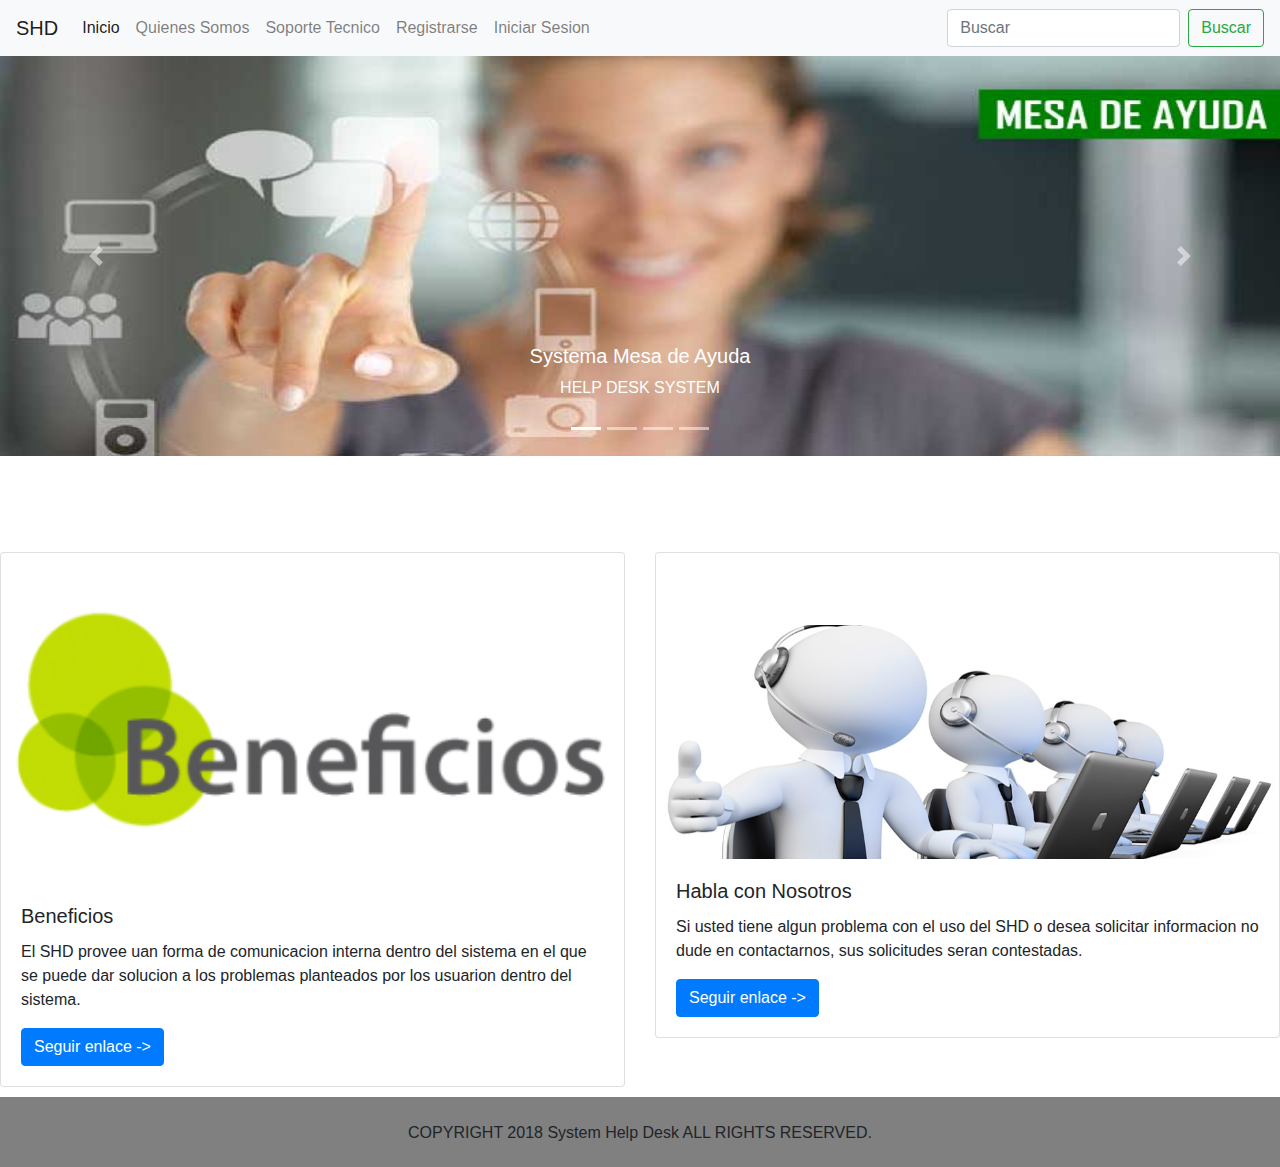
<file: index.html>
<!DOCTYPE html>
<html lang="en">
<head>
    <meta charset="UTF-8">
    <meta name="viewport" content="width=device-width, initial-scale=1, shrink-to-fit=no">
    <title>SYSTEM HELP DESK</title>
    <!-- Estilos de Bootstrap -->
    <link rel="stylesheet" href="css/bootstrap.min.css">
    <link rel="stylesheet" href="css/style.css">
</head>
<body>
    <h1>Que pedo</h1>
    <!-- barra de navegacion -->
    <nav class="navbar fixed-top navbar-expand-lg navbar-light bg-light">
      <a class="navbar-brand" href="index.html">SHD</a>
      <button class="navbar-toggler" type="button" data-toggle="collapse" data-target="#navbarSupportedContent" aria-controls="navbarSupportedContent" aria-expanded="false" aria-label="Toggle navigation">
        <span class="navbar-toggler-icon"></span>
      </button>

      <div class="collapse navbar-collapse" id="navbarSupportedContent">
        <ul class="navbar-nav mr-auto">
          <li class="nav-item active">
            <a class="nav-link" href="index.html">Inicio<span class="sr-only">(current)</span></a>
          </li>
          <li class="nav-item">
            <a class="nav-link" href="quienes-somos.html">Quienes Somos</a>
          </li>
          <li class="nav-item">
              <a class="nav-link" href="#">Soporte Tecnico</a>
          </li>
          <li class="nav-item">
              <a class="nav-link" href="registro.html">Registrarse</a>
          </li>
          <li class="nav-item">
              <a class="nav-link" href="login.html">Iniciar Sesion</a>
          </li>
        </ul>
        <form class="form-inline my-2 my-lg-0">
          <input class="form-control mr-sm-2" type="search" placeholder="Buscar" aria-label="Search">
          <button class="btn btn-outline-success my-2 my-sm-0" type="submit">Buscar</button>
        </form>
      </div>
    </nav>
    <!-- carrusel -->
    <div id="menu" class="carousel slide" data-ride="carousel">
        <ol class="carousel-indicators">
            <li data-target="#menu" data-slide-to="0" class="active"></li>
            <li data-target="#menu" data-slide-to="1"></li>
            <li data-target="#menu" data-slide-to="2"></li>
            <li data-target="#menu" data-slide-to="3"></li>
        </ol>
          <div class="carousel-inner">
            <div class="carousel-item active">
              <img class="d-block w-100" src="img/mesa1.jpg" alt="First slide" width="300" height="400">
              <div class="carousel-caption d-none d-md-block">
                <h5>Systema Mesa de Ayuda</h5>
                <p>HELP DESK SYSTEM</p>
              </div>
            </div>
            <div class="carousel-item">
              <img class="d-block w-100" src="img/consultoria.jpg" alt="Second slide" width="300" height="400">
              <div class="carousel-caption d-none d-md-block">
                <h5>¿Ques es un Sistema Mesa de Ayuda</h5>
                <p>Prestamos servicios con la posibilidad de gestionar y solucionar todas las posibles incidencias</p>
              </div>
            </div>
            <div class="carousel-item">
              <img class="d-block w-100" src="img/conocenos.jpg" alt="Third slide" width="300" height="400">
              <div class="carousel-caption d-none d-md-block">
                <h5>Como Inicio en el Sistema mesa de Ayuda</h5>
                <p>...</p>
              </div>
            </div>
            <div class="carousel-item">
                <img src="img/mesa2.png" alt="Quarter slide" class="d-block w-100" width="300" height="400">
                <div class="carousel-caption d-none d-md-block">
                    <h5>Consulta los servios de SHD</h5>
                </div>
            </div>
          </div>
          <a class="carousel-control-prev" href="#menu" role="button" data-slide="prev">
            <span class="carousel-control-prev-icon" aria-hidden="true"></span>
            <span class="sr-only">Anterior</span>
          </a>
          <a class="carousel-control-next" href="#menu" role="button" data-slide="next">
            <span class="carousel-control-next-icon" aria-hidden="true"></span>
            <span class="sr-only">Siguiente</span>
          </a>
        </div>
    <br><br><br><br>
    <div class="row">
        <div class="col-sm-6">
            <div class="card">
               <!--<img src="" alt="Card image cap" class="card-img-top">-->
               <img src="img/titulo_beneficios.png" alt="Card image cup" class="card-img-top">
                <div class="card-body">
                    <h5 class="card-title">Beneficios</h5>
                    <p class="card-text">El SHD provee uan forma de comunicacion interna dentro del sistema 
                    en el que se puede dar solucion a los problemas planteados por los usuarion dentro del sistema.</p>
                    <a href="" class="btn btn-primary">Seguir enlace -></a>
                </div>
            </div>
        </div>
        <div class="col-sm-6">
            <div class="card">
              <br><br><br>
               <img src="img/mesa3.jpg" alt="Card image cup" class="card-img-top">
                <div class="card-body">
                    <h5 class="card-title">Habla con Nosotros</h5>
                    <p class="card-text">Si usted tiene algun problema con el uso del SHD o desea solicitar informacion 
                    no dude en contactarnos, sus solicitudes seran contestadas.</p>
                    <a href="" class="btn btn-primary">Seguir enlace -></a>
                </div>
            </div>
        </div>
    </div>
    
    <footer>
       <br>
        COPYRIGHT 2018
        System Help Desk
        ALL RIGHTS RESERVED.
    </footer>        
    <!--Script de Bootstrap --> 
    <script src="js/jquery-3.2.1.slim.min.js" integrity="sha384-KJ3o2DKtIkvYIK3UENzmM7KCkRr/rE9/Qpg6aAZGJwFDMVNA/GpGFF93hXpG5KkN" crossorigin="anonymous"></script>
    <script src="js/popper.min.js" integrity="sha384-ApNbgh9B+Y1QKtv3Rn7W3mgPxhU9K/ScQsAP7hUibX39j7fakFPskvXusvfa0b4Q" crossorigin="anonymous"></script>
    <script src="js/bootstrap.min.js" integrity="sha384-JZR6Spejh4U02d8jOt6vLEHfe/JQGiRRSQQxSfFWpi1MquVdAyjUar5+76PVCmYl" crossorigin="anonymous"></script>
</body>
</html>
</file>
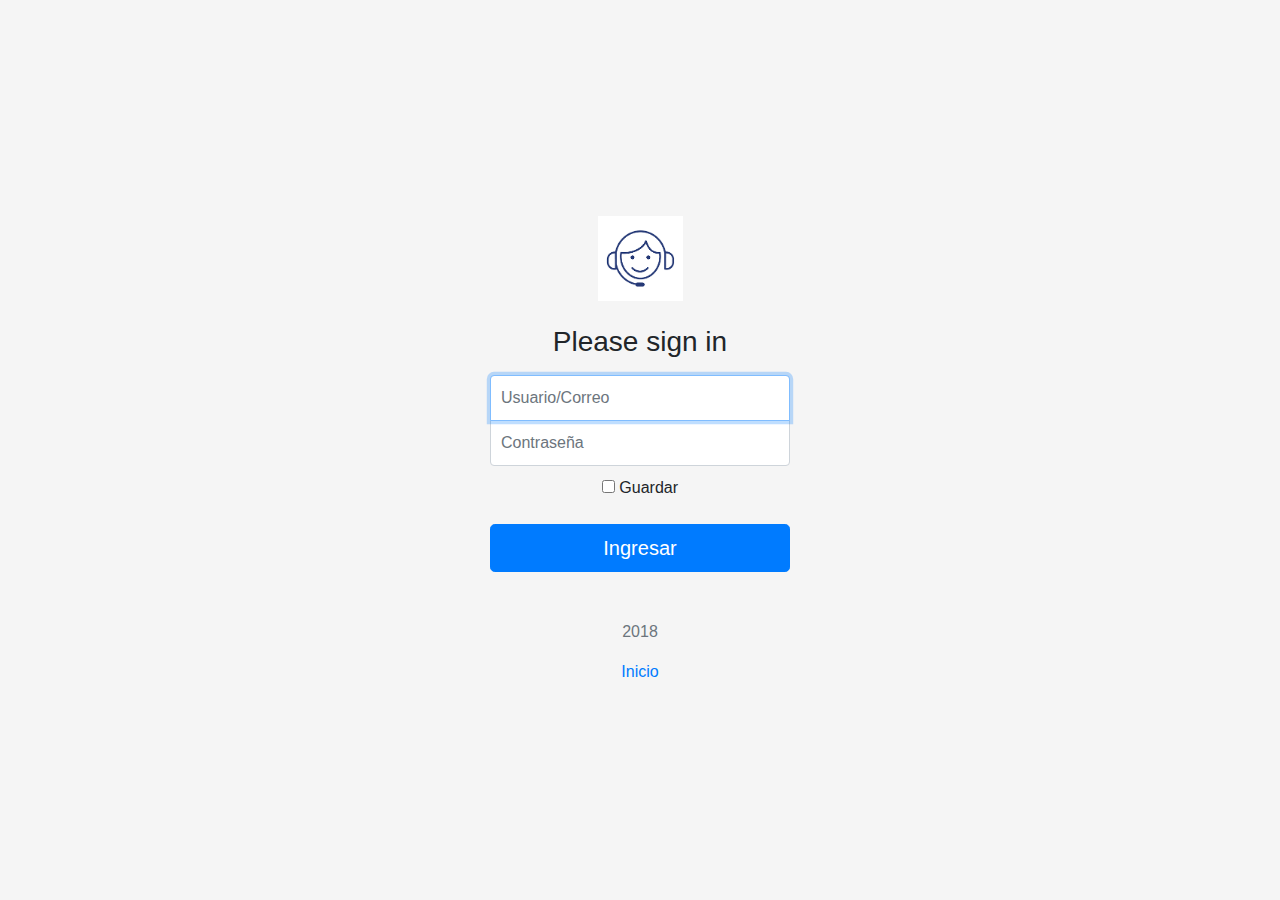
<file: login.html>
<!DOCTYPE html>
<html lang="en">
<head>
    <meta charset="UTF-8">
    <meta name="viewport" content="width=device-width, initial-scale=1, shrink-to-fit=no">
    <title>Login</title>
    <link rel="stylesheet" href="css/bootstrap.min.css">
    <link rel="stylesheet" href="css/login.css">
</head>
<body class="text-center">
  
  <form action="login_sesion.php" method="post" class="form-signin">
     <!-- puede ir imagen -->
     <img src="img/indice.png" alt="" class="mb-4" width="85" height="85">
      <h1 class="h3 mb-3 font-weight-normal">Please sign in</h1>
      <label for="usuario" class="sr-only">Usuario / Correo</label>
      <input type="email" name="usuario" id="usuario" class="form-control" placeholder="Usuario/Correo" required autofocus>
      <label for="contra" class="sr-only">Contraseña</label>
      <input type="password" name="contra" id="contra" class="form-control" placeholder="Contraseña" required>
      <div class="checkbox mb-3">
         <label>
          <input type="checkbox" value="remember-me"> Guardar
         </label>
      </div>
      <button type="submit" class="btn btn-lg btn-primary btn-block">Ingresar</button>
      <p class="mt-5 mb-3 text-muted">2018</p>
      <a href="index.html">Inicio</a>
  </form>
   
   <!--Script de Bootstrap --> 
   <!-- <script src="https://code.jquery.com/jquery-3.2.1.slim.min.js" integrity="sha384-   KJ3o2DKtIkvYIK3UENzmM7KCkRr/rE9/Qpg6aAZGJwFDMVNA/GpGFF93hXpG5KkN" crossorigin="anonymous"></script>
    <script src="https://cdnjs.cloudflare.com/ajax/libs/popper.js/1.12.9/umd/popper.min.js" integrity="sha384-ApNbgh9B+Y1QKtv3Rn7W3mgPxhU9K/ScQsAP7hUibX39j7fakFPskvXusvfa0b4Q" crossorigin="anonymous"></script> -->
    <script src="js/jquery-3.2.1.slim.min.js" integrity="sha384-KJ3o2DKtIkvYIK3UENzmM7KCkRr/rE9/Qpg6aAZGJwFDMVNA/GpGFF93hXpG5KkN" crossorigin="anonymous"></script>
    <script src="js/popper.min.js" integrity="sha384-ApNbgh9B+Y1QKtv3Rn7W3mgPxhU9K/ScQsAP7hUibX39j7fakFPskvXusvfa0b4Q" crossorigin="anonymous"></script>
    <script src="js/bootstrap.min.js" integrity="sha384-JZR6Spejh4U02d8jOt6vLEHfe/JQGiRRSQQxSfFWpi1MquVdAyjUar5+76PVCmYl" crossorigin="anonymous"></script>
</body>
</html>
</file>
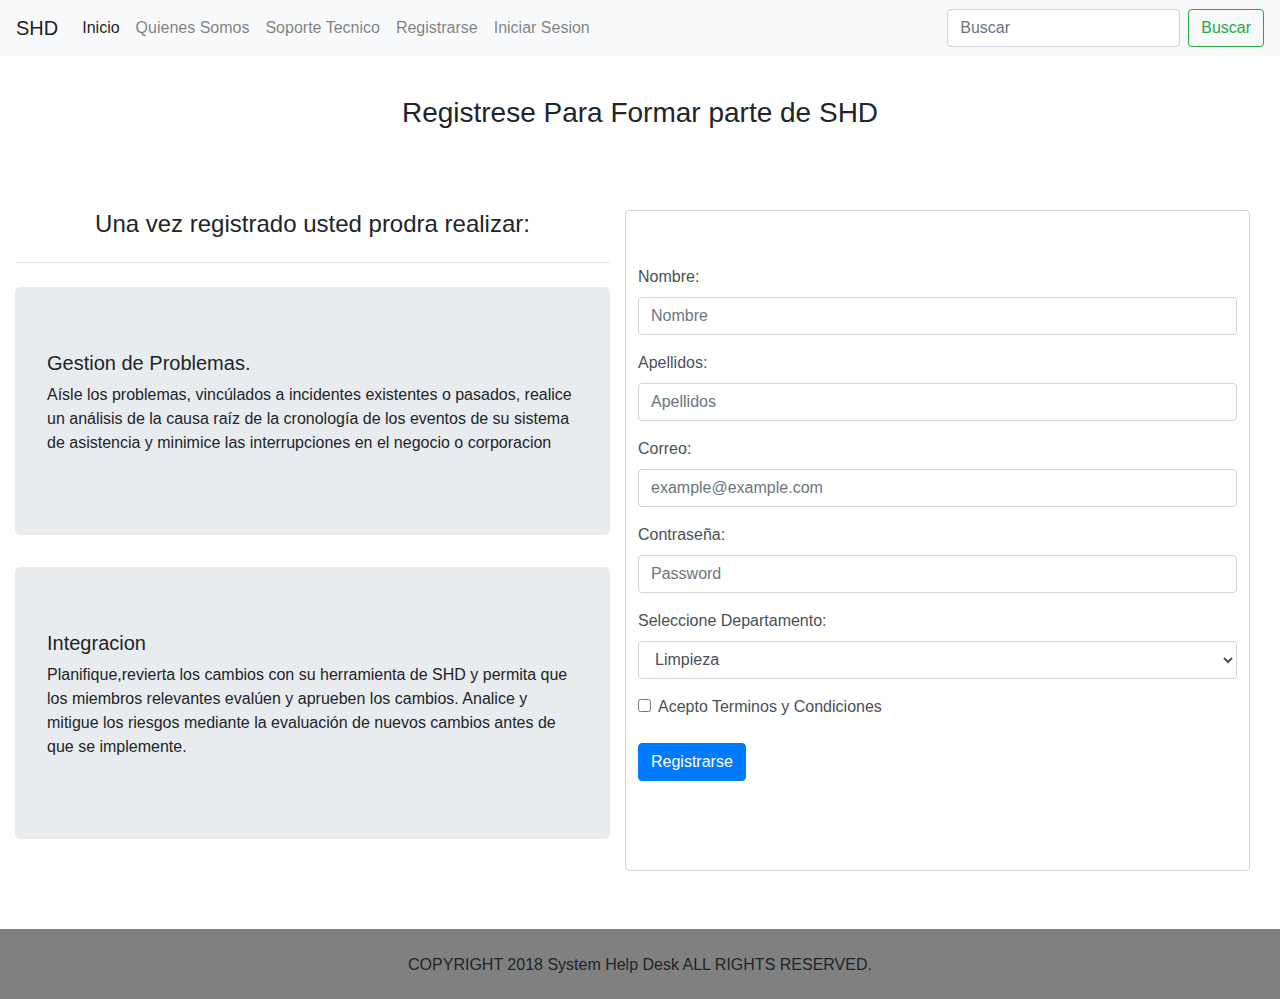
<file: registro.html>
<!DOCTYPE html>
<html lang="en">
<head>
    <meta charset="utf-8">
    <meta name="viewport" content="width=device-width, initial-scale=1, shrink-to-fit=no">
    <title>Registro</title>
    <link rel="stylesheet" href="css/bootstrap.min.css">
    <link rel="stylesheet" href="css/style.css">
    <script src="js/script-form-registro.js"></script>
</head>
<body>
    <nav class="navbar fixed-top navbar-expand-lg navbar-light bg-light">
      <a class="navbar-brand" href="index.html">SHD</a>
      <button class="navbar-toggler" type="button" data-toggle="collapse" data-target="#navbarSupportedContent" aria-controls="navbarSupportedContent" aria-expanded="false" aria-label="Toggle navigation">
        <span class="navbar-toggler-icon"></span>
      </button>

      <div class="collapse navbar-collapse" id="navbarSupportedContent">
        <ul class="navbar-nav mr-auto">
          <li class="nav-item active">
            <a class="nav-link" href="index.html">Inicio<span class="sr-only">(current)</span></a>
          </li>
          <li class="nav-item">
            <a class="nav-link" href="quienes-somos.html">Quienes Somos</a>
          </li>
          <li class="nav-item">
              <a class="nav-link" href="#">Soporte Tecnico</a>
          </li>
          <li class="nav-item">
              <a class="nav-link" href="registro.html">Registrarse</a>
          </li>
          <li class="nav-item">
              <a class="nav-link" href="login.html">Iniciar Sesion</a>
          </li>
        </ul>
        <form class="form-inline my-2 my-lg-0">
          <input class="form-control mr-sm-2" type="search" placeholder="Buscar" aria-label="Search">
          <button class="btn btn-outline-success my-2 my-sm-0" type="submit">Buscar</button>
        </form>
      </div>
    </nav><br><br><br><br>
    <h3 class="text-center">Registrese Para Formar parte de SHD</h3>
    <br><br><br>
    
    <div class="container-fluid row">
        <div class="col-md-6">
            <h4 class="text-center">Una vez registrado usted prodra realizar:</h4>
            <hr class="my-4">
            <div class="jumbotron">
                <h5>Gestion de Problemas.</h5>
                <p>Aísle los problemas, vincúlados a incidentes existentes o pasados, realice un análisis de la causa raíz de la cronología de los eventos de su sistema de asistencia y minimice las interrupciones en el negocio o corporacion</p>
            </div>
            <div class="jumbotron">
                <h5>Integracion</h5>
                <p>Planifique,revierta los cambios con su herramienta de SHD y permita que los miembros relevantes evalúen y aprueben los cambios. Analice y mitigue los riesgos mediante la evaluación de nuevos cambios antes de que se implemente.</p>
            </div>        
        </div>
        <div class="col-md-6 form-control">
          <br><br>
           <form action="iniciar_sesion.php" method="post" onsubmit="return validar_form()">
               <div class="form-group">
                   <label for="nombre">Nombre:</label>
                   <input type="text" id="nombre" class="form-control" placeholder="Nombre" name="nombre">
               </div>
               <div class="form-group">
                   <label for="apellido">Apellidos:</label>
                   <input type="text" id="apellido" class="form-control" placeholder="Apellidos" name="apellidos">
               </div>
               <div class="form-group">
                   <label for="correo">Correo:</label>
                   <input type="email" class="form-control" id="correo" placeholder="example@example.com" name="email">
               </div>
               <div class="form-group">
                   <label for="contraseña">Contraseña:</label>
                   <input type="password" class="form-control" id="contraseña" placeholder="Password" name="contra">
               </div>
               <div class="form-group">
                   <label for="departamento">Seleccione Departamento:</label>
                   <select name="dep" id="departamento" class="form-control">
                       <option value="Limpieza">Limpieza</option>
                       <option value="Mantenimiento">Mantenimiento</option>
                       <option value="Sistemas">Sistemas</option>
                       <option value="Electromecanica">Electromecanica</option>
                       <option value="Bioquimica">Bioquimica</option>
                       <option value="Administracion">Administracion</option>
                       <option value="Contador Publico">Contador Publico</option>
                   </select>
               </div>
               <div class="form-check">
                   <input type="checkbox" class="form-check-input" id="terminos">
                   <label for="terminos" class="form-check-label">Acepto Terminos y Condiciones</label>
               </div><br>
               <button type="submit" class="btn btn-primary" id="btnenviar">Registrarse</button>
           </form>
            
        </div>
    </div>
    <br><br>
    <footer>
       <br>
        COPYRIGHT 2018
        System Help Desk
        ALL RIGHTS RESERVED.
    </footer>
    <script src="js/jquery-3.2.1.slim.min.js" integrity="sha384-KJ3o2DKtIkvYIK3UENzmM7KCkRr/rE9/Qpg6aAZGJwFDMVNA/GpGFF93hXpG5KkN" crossorigin="anonymous"></script>
    <script src="js/popper.min.js" integrity="sha384-ApNbgh9B+Y1QKtv3Rn7W3mgPxhU9K/ScQsAP7hUibX39j7fakFPskvXusvfa0b4Q" crossorigin="anonymous"></script>
    <script src="js/bootstrap.min.js" integrity="sha384-JZR6Spejh4U02d8jOt6vLEHfe/JQGiRRSQQxSfFWpi1MquVdAyjUar5+76PVCmYl" crossorigin="anonymous"></script>
</body>
</html>
</file>
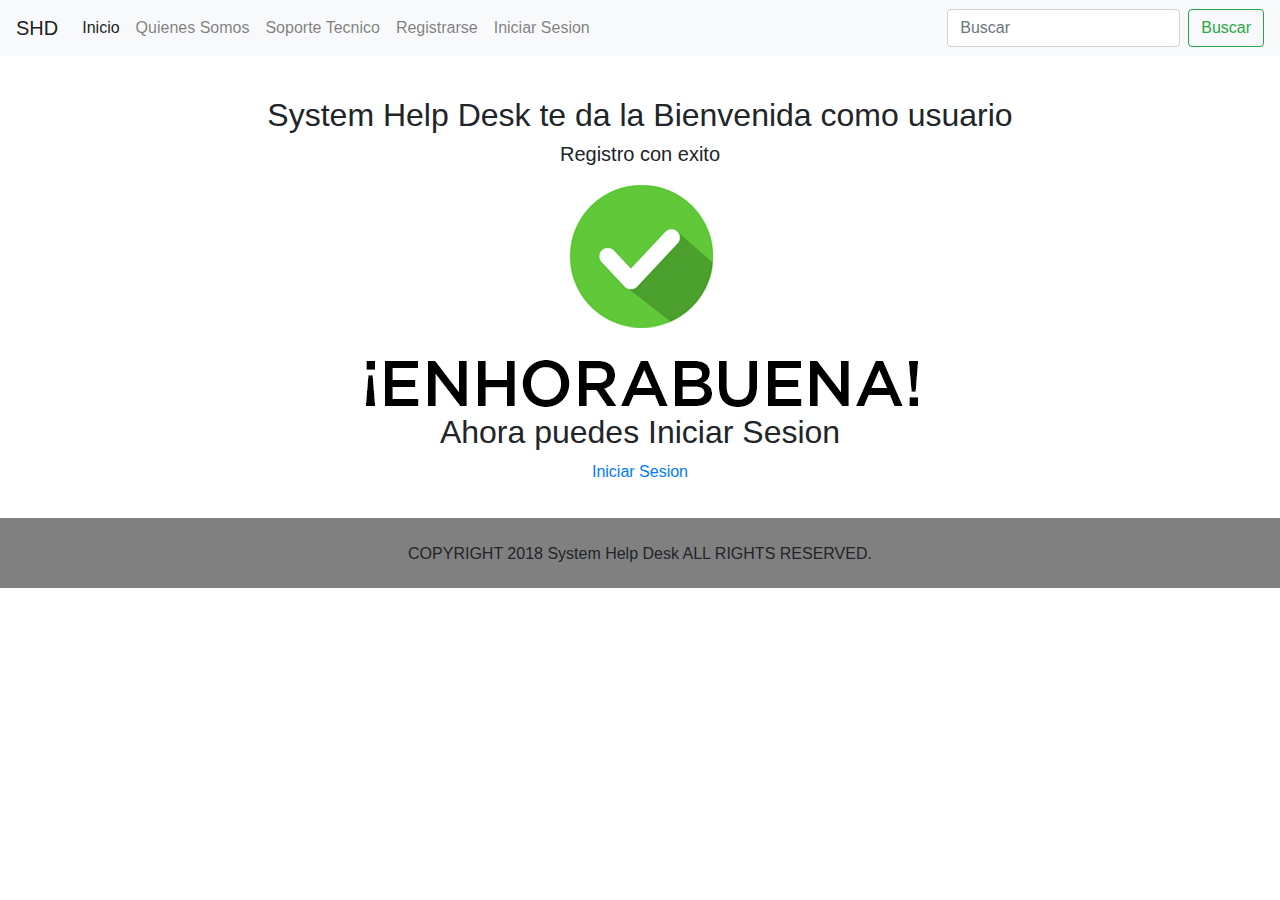
<file: registro_exito.html>
<!DOCTYPE html>
<html lang="en">
<head>
    <meta charset="UTF-8">
    <meta name="viewport" content="width=device-width, initial-scale=1, shrink-to-fit=no">
    <title>Regsitro con exito</title>
    <link rel="stylesheet" href="css/style.css">
    <link rel="stylesheet" href="css/bootstrap.min.css">
</head>
<body class="cuerpo">
    <nav class="navbar fixed-top navbar-expand-lg navbar-light bg-light">
      <a class="navbar-brand" href="index.html">SHD</a>
      <button class="navbar-toggler" type="button" data-toggle="collapse" data-target="#navbarSupportedContent" aria-controls="navbarSupportedContent" aria-expanded="false" aria-label="Toggle navigation">
        <span class="navbar-toggler-icon"></span>
      </button>

      <div class="collapse navbar-collapse" id="navbarSupportedContent">
        <ul class="navbar-nav mr-auto">
          <li class="nav-item active">
            <a class="nav-link" href="index.html">Inicio<span class="sr-only">(current)</span></a>
          </li>
          <li class="nav-item">
            <a class="nav-link" href="quienes-somos.html">Quienes Somos</a>
          </li>
          <li class="nav-item">
              <a class="nav-link" href="#">Soporte Tecnico</a>
          </li>
          <li class="nav-item">
              <a class="nav-link" href="registro.html">Registrarse</a>
          </li>
          <li class="nav-item">
              <a class="nav-link" href="login.html">Iniciar Sesion</a>
          </li>
        </ul>
        <form class="form-inline my-2 my-lg-0">
          <input class="form-control mr-sm-2" type="search" placeholder="Buscar" aria-label="Search">
          <button class="btn btn-outline-success my-2 my-sm-0" type="submit">Buscar</button>
        </form>
      </div>
    </nav> 
    <br><br>
    <br><br>
    <h2 class="texto">System Help Desk te da la Bienvenida como usuario</h2>
    
    <h5 class="texto">Registro con exito</h5>
    <img src="img/enhorabuena.jpg" alt="">
    <h2 class="texto">Ahora puedes Iniciar Sesion</h2>
    
    <a href="login.html" class="texto">Iniciar Sesion</a>
    <br><br>
    <footer>
       <br>
        COPYRIGHT 2018
        System Help Desk
        ALL RIGHTS RESERVED.
    </footer>
    <script src="js/jquery-3.2.1.slim.min.js" integrity="sha384-KJ3o2DKtIkvYIK3UENzmM7KCkRr/rE9/Qpg6aAZGJwFDMVNA/GpGFF93hXpG5KkN" crossorigin="anonymous"></script>
    <script src="js/popper.min.js" integrity="sha384-ApNbgh9B+Y1QKtv3Rn7W3mgPxhU9K/ScQsAP7hUibX39j7fakFPskvXusvfa0b4Q" crossorigin="anonymous"></script>
    <script src="js/bootstrap.min.js" integrity="sha384-JZR6Spejh4U02d8jOt6vLEHfe/JQGiRRSQQxSfFWpi1MquVdAyjUar5+76PVCmYl" crossorigin="anonymous"></script>
</body>
</html>
</file>
<file: css/style.css>
footer{
    margin-top: 50px;
    width: 100%;
    height: 70px;
    margin-top: 10px;
    bottom: 0;
    position: relative;
    text-align: center;
    background-color: gray;
}
#pie_pagina{
    padding-top: 10px;
    padding-bottom: 10px;
    text-align: center;
}


.texto{
    text-align: center;
}

.cuerpo{
    text-align: center;
}
/*footer{
  background-color: rgb(77, 78, 75);
  width: 100%;
  height: 60px;
	margin-top: 10px;
  bottom: 0;
  position: relative;
  text-align: center;
  color: rgb(251, 251, 251);
}*/
</file>
<file: css/login.css>
html,
body {
  height: 100%;
}
body {
  display: -ms-flexbox;
  display: -webkit-box;
  display: flex;
  -ms-flex-align: center;
  -ms-flex-pack: center;
  -webkit-box-align: center;
  align-items: center;
  -webkit-box-pack: center;
  justify-content: center;
  padding-top: 40px;
  padding-bottom: 40px;
  background-color: #f5f5f5;
}

.form-signin {
  width: 100%;
  max-width: 330px;
  padding: 15px;
  margin: 0 auto;
}
.form-signin .checkbox {
  font-weight: 400;
}
.form-signin .form-control {
  position: relative;
  box-sizing: border-box;
  height: auto;
  padding: 10px;
  font-size: 16px;
}
.form-signin .form-control:focus {
  z-index: 2;
}
.form-signin input[type="email"] {
  margin-bottom: -1px;
  border-bottom-right-radius: 0;
  border-bottom-left-radius: 0;
}
.form-signin input[type="password"] {
  margin-bottom: 10px;
  border-top-left-radius: 0;
  border-top-right-radius: 0;
}
</file>
